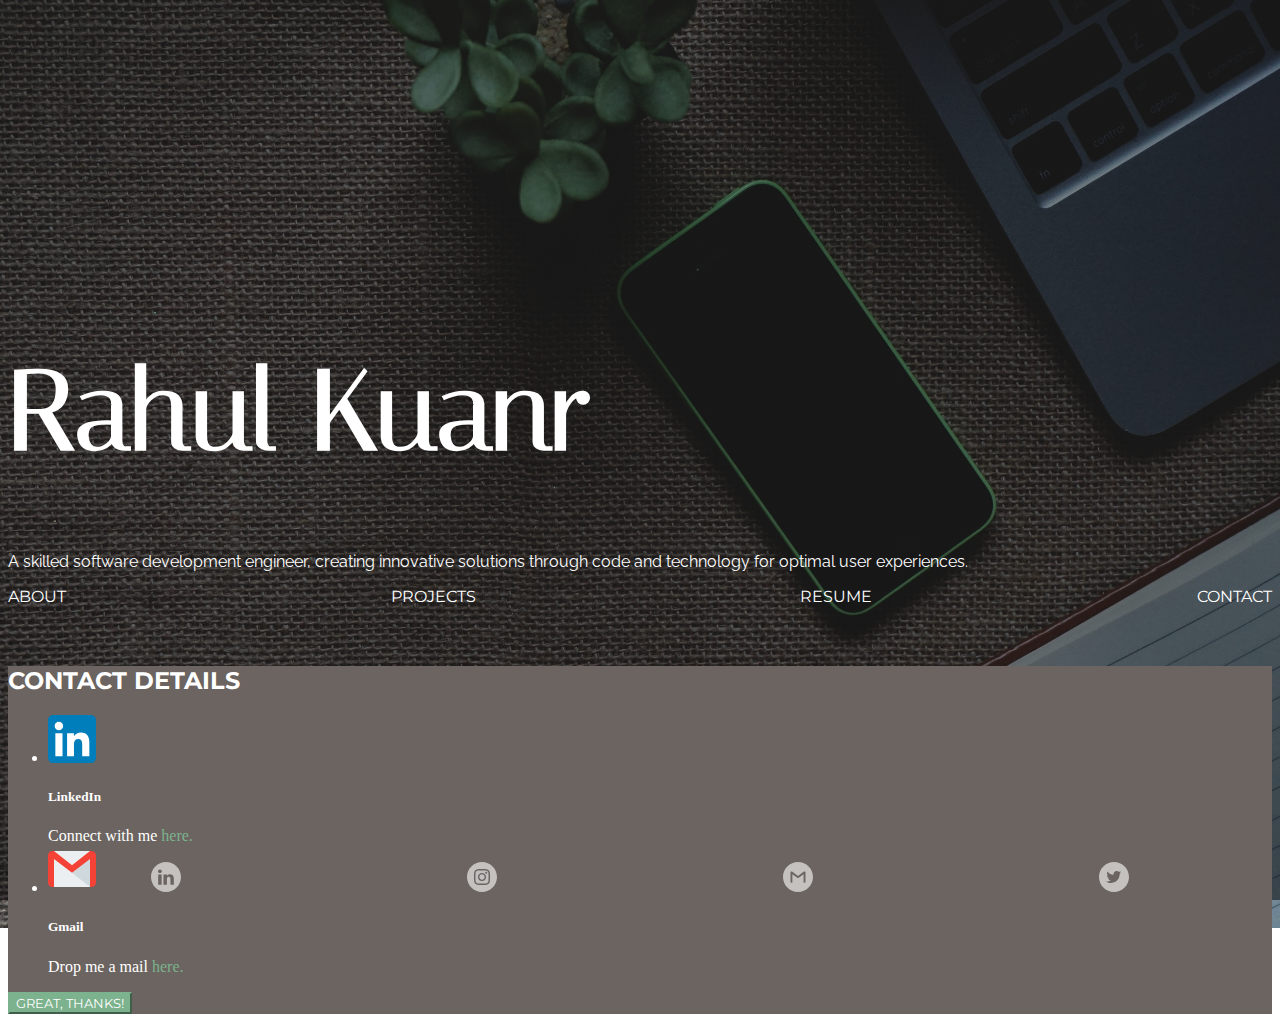
<file: index.html>
<!DOCTYPE html>
<html lang="en">

<head>
    <meta charset="UTF-8">
    <meta http-equiv="X-UA-Compatible" content="IE=edge">
    <meta name="viewport" content="width=device-width, initial-scale=1.0">
    <title>Rahul Kuanr - Home</title>
    <link href="https://cdn.jsdelivr.net/npm/bootstrap@5.3.0-alpha3/dist/css/bootstrap.min.css" rel="stylesheet"
        integrity="sha384-KK94CHFLLe+nY2dmCWGMq91rCGa5gtU4mk92HdvYe+M/SXH301p5ILy+dN9+nJOZ" crossorigin="anonymous">
    <link rel="preconnect" href="https://fonts.googleapis.com">
    <link rel="preconnect" href="https://fonts.gstatic.com" crossorigin>
    <link href="https://fonts.googleapis.com/css2?family=Italiana&display=swap" rel="stylesheet">
    <link href="https://fonts.googleapis.com/css2?family=Raleway:wght@100&display=swap" rel="stylesheet">
    <link href="https://fonts.googleapis.com/css2?family=Montserrat:wght@100&display=swap" rel="stylesheet">
    <link rel="stylesheet" href="style.css">
</head>

<body>
    <div class="hero text-center">
        <div class="container">
            <h1 class="display-1">Rahul Kuanr</h1>
            <div class="col-md-8 mx-auto">
                <p class="lead mb-4 mb-md-5">A skilled software development engineer, creating innovative solutions
                    through code and technology for optimal user experiences.</p>
            </div>
        </div>
        <div class="container">
            <div class="col-md-6 mx-auto">
                <ul class="navigation-list">
                    <li><a href="./public/about.html">about</a></li>
                    <li><a href="./public/projects.html">projects</a></li>
                    <li><a href="./assets/documents/Rahul_Resume.pdf" download="resume">resume</a></li>
                    <li><a type="button" data-bs-toggle="modal" data-bs-target="#exampleModal">contact</a></li>
                </ul>
            </div>
        </div>
        <div class="container footer">
            <div class="col-4 mx-auto">
                <ul class="media-buttons">
                    <li><a href="https://www.linkedin.com/in/rahulkuanr/" target="_blank"><img
                                src="./assets/images/linkedinIcon.svg" alt="linked in icon" height="30"></a></li>
                    <li class="instagram"><a href="https://instagram.com/rahul.kunwar" target="_blank"><img
                                src="./assets/images/instagramIcon.svg" alt="instagram icon" height="30"></a></li>
                    <li><a href="mailto: rahulkuanr@gmail.com"><img src="./assets/images/gmailIcon.svg" alt="gmail icon"
                                height="30"></a></li>
                    <li><a href="https://twitter.com/rahul_k98" target="_blank"><img
                                src="./assets/images/twitterIcon.svg" alt="twitter icon" height="30"></a></li>
            </div>
        </div>
        <div class="modal fade" tabindex="-1" role="dialog" id="exampleModal">
            <div class="modal-dialog modal-dialog-centered" role="document">
                <div class="modal-content rounded-5 shadow">
                    <div class="modal-body rounded-4 shadow p-5">
                        <h2 class="fw-bold mb-0">Contact Details</h2>

                        <ul class="d-grid gap-5 my-5 list-unstyled small">
                            <li class="d-flex gap-4 justify-content-center">
                                <img src="./assets/images/linkedinColor.svg" alt="linkedin logo"
                                    class="bi text-body-secondary flex-shrink-0" height="48">
                                <div>
                                    <h5 class="mb-0">LinkedIn</h5>
                                    Connect with me <a href="https://www.linkedin.com/in/rahulkuanr/" class="connect-links">here.</a>
                                </div>
                            </li>
                            <li class="d-flex gap-4 justify-content-center">
                                <img src="./assets/images/gmailColor.svg" alt="linkedin logo"
                                    class="bi text-body-secondary flex-shrink-0" height="48">
                                <div>
                                    <h5 class="mb-0">Gmail</h5>
                                    Drop me a mail <a href="mailto: rahulkuanr@gmail.com" class="connect-links">here.</a>
                                </div>
                            </li>
                        </ul>
                        <button type="button" class="btn btn-lg mt-3 w-100" data-bs-dismiss="modal">Great,
                            thanks!</button>
                    </div>
                </div>
            </div>
        </div>
    </div>
    <script src="https://cdn.jsdelivr.net/npm/bootstrap@5.3.0-alpha3/dist/js/bootstrap.bundle.min.js"
        integrity="sha384-ENjdO4Dr2bkBIFxQpeoTz1HIcje39Wm4jDKdf19U8gI4ddQ3GYNS7NTKfAdVQSZe"
        crossorigin="anonymous"></script>
</body>

</html>
</file>
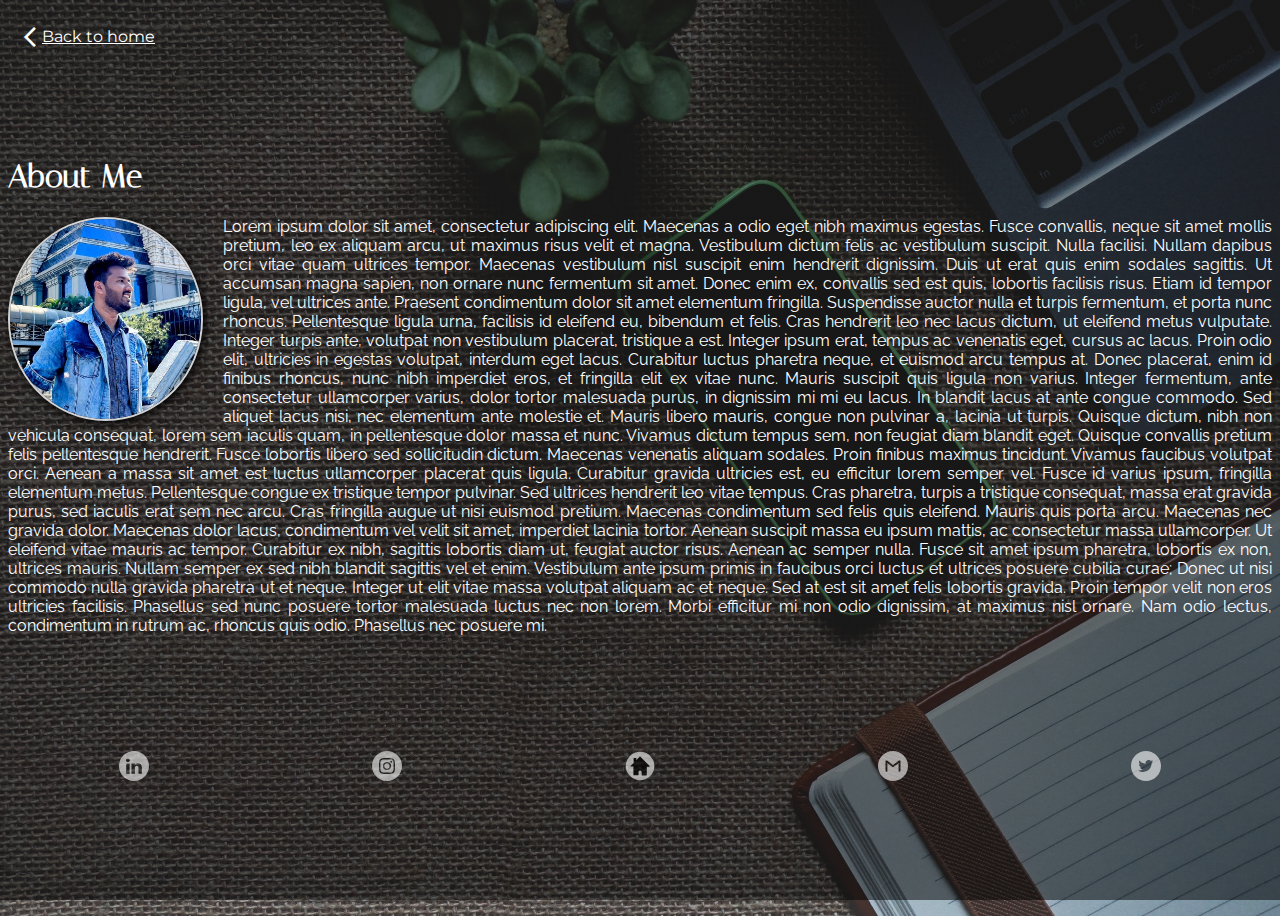
<file: public/about.html>
<!DOCTYPE html>
<html lang="en">

<head>
    <meta charset="UTF-8">
    <meta http-equiv="X-UA-Compatible" content="IE=edge">
    <meta name="viewport" content="width=device-width, initial-scale=1.0">
    <title>Rahul Kuanr - About</title>
    <link href="https://cdn.jsdelivr.net/npm/bootstrap@5.3.0-alpha3/dist/css/bootstrap.min.css" rel="stylesheet"
        integrity="sha384-KK94CHFLLe+nY2dmCWGMq91rCGa5gtU4mk92HdvYe+M/SXH301p5ILy+dN9+nJOZ" crossorigin="anonymous">
    <link rel="preconnect" href="https://fonts.googleapis.com">
    <link rel="preconnect" href="https://fonts.gstatic.com" crossorigin>
    <link href="https://fonts.googleapis.com/css2?family=Italiana&display=swap" rel="stylesheet">
    <link href="https://fonts.googleapis.com/css2?family=Raleway:wght@100&display=swap" rel="stylesheet">
    <link href="https://fonts.googleapis.com/css2?family=Montserrat:wght@100&display=swap" rel="stylesheet">
    <link rel="stylesheet"
        href="https://fonts.googleapis.com/css2?family=Material+Symbols+Outlined:opsz,wght,FILL,GRAD@48,400,0,0" />
    <link rel="stylesheet" href="about.css">
</head>

<body>
    <div class="hero">
        <a href="../index.html" class="btn"><span class="material-symbols-outlined">
                arrow_back_ios_new
            </span>Back to home</a>
        <div class="container">
            <h1 class="display-1">About Me</h1>
            <div id="about-section">
                <img id="profile-image" src="../assets/images/Rahul.jpeg" alt="profile image" height="200px">
                <p class="lead" id="about-paragraph">Lorem ipsum dolor sit amet, consectetur adipiscing elit. Maecenas a odio eget nibh maximus egestas.
                    Fusce convallis, neque sit amet mollis pretium, leo ex aliquam arcu, ut maximus risus velit et
                    magna. Vestibulum dictum felis ac vestibulum suscipit. Nulla facilisi. Nullam dapibus orci vitae
                    quam ultrices tempor. Maecenas vestibulum nisl suscipit enim hendrerit dignissim. Duis ut erat quis
                    enim sodales sagittis. Ut accumsan magna sapien, non ornare nunc fermentum sit amet. Donec enim ex,
                    convallis sed est quis, lobortis facilisis risus. Etiam id tempor ligula, vel ultrices ante.
                    Praesent condimentum dolor sit amet elementum fringilla. Suspendisse auctor nulla et turpis
                    fermentum, et porta nunc rhoncus. Pellentesque ligula urna, facilisis id eleifend eu, bibendum et
                    felis.

                    Cras hendrerit leo nec lacus dictum, ut eleifend metus vulputate. Integer turpis ante, volutpat non
                    vestibulum placerat, tristique a est. Integer ipsum erat, tempus ac venenatis eget, cursus ac lacus.
                    Proin odio elit, ultricies in egestas volutpat, interdum eget lacus. Curabitur luctus pharetra
                    neque, et euismod arcu tempus at. Donec placerat, enim id finibus rhoncus, nunc nibh imperdiet eros,
                    et fringilla elit ex vitae nunc. Mauris suscipit quis ligula non varius. Integer fermentum, ante
                    consectetur ullamcorper varius, dolor tortor malesuada purus, in dignissim mi mi eu lacus. In
                    blandit lacus at ante congue commodo. Sed aliquet lacus nisi, nec elementum ante molestie et.

                    Mauris libero mauris, congue non pulvinar a, lacinia ut turpis. Quisque dictum, nibh non vehicula
                    consequat, lorem sem iaculis quam, in pellentesque dolor massa et nunc. Vivamus dictum tempus sem,
                    non feugiat diam blandit eget. Quisque convallis pretium felis pellentesque hendrerit. Fusce
                    lobortis libero sed sollicitudin dictum. Maecenas venenatis aliquam sodales. Proin finibus maximus
                    tincidunt. Vivamus faucibus volutpat orci. Aenean a massa sit amet est luctus ullamcorper placerat
                    quis ligula. Curabitur gravida ultricies est, eu efficitur lorem semper vel. Fusce id varius ipsum,
                    fringilla elementum metus. Pellentesque congue ex tristique tempor pulvinar. Sed ultrices hendrerit
                    leo vitae tempus. Cras pharetra, turpis a tristique consequat, massa erat gravida purus, sed iaculis
                    erat sem nec arcu. Cras fringilla augue ut nisi euismod pretium.

                    Maecenas condimentum sed felis quis eleifend. Mauris quis porta arcu. Maecenas nec gravida dolor.
                    Maecenas dolor lacus, condimentum vel velit sit amet, imperdiet lacinia tortor. Aenean suscipit
                    massa eu ipsum mattis, ac consectetur massa ullamcorper. Ut eleifend vitae mauris ac tempor.
                    Curabitur ex nibh, sagittis lobortis diam ut, feugiat auctor risus. Aenean ac semper nulla. Fusce
                    sit amet ipsum pharetra, lobortis ex non, ultrices mauris. Nullam semper ex sed nibh blandit
                    sagittis vel et enim. Vestibulum ante ipsum primis in faucibus orci luctus et ultrices posuere
                    cubilia curae;

                    Donec ut nisi commodo nulla gravida pharetra ut et neque. Integer ut elit vitae massa volutpat
                    aliquam ac et neque. Sed at est sit amet felis lobortis gravida. Proin tempor velit non eros
                    ultricies facilisis. Phasellus sed nunc posuere tortor malesuada luctus nec non lorem. Morbi
                    efficitur mi non odio dignissim, at maximus nisl ornare. Nam odio lectus, condimentum in rutrum ac,
                    rhoncus quis odio. Phasellus nec posuere mi.</p>
            </div>
        </div>
        <div class="container footer">
            <div class="col-4 mx-auto">
                <ul class="media-buttons">
                    <li><a href="https://www.linkedin.com/in/rahulkuanr/" target="_blank"><img
                                src="../assets/images/linkedinIcon.svg" alt="linked in icon" height="30"></a></li>
                    <li class="instagram"><a href="https://instagram.com/rahul.kunwar" target="_blank"><img
                                src="../assets/images/instagramIcon.svg" alt="instagram icon" height="30"></a></li>
                    <li><a href="../index.html"><img src="../assets/images/home.svg" alt="home icon" height="30"></a>
                    </li>
                    <li><a href="mailto: rahulkuanr@gmail.com"><img src="../assets/images/gmailIcon.svg"
                                alt="gmail icon" height="30"></a></li>
                    <li><a href="https://twitter.com/rahul_k98" target="_blank"><img
                                src="../assets/images/twitterIcon.svg" alt="twitter icon" height="30"></a></li>
            </div>
        </div>
    </div>
</body>

</html>
</file>
<file: style.css>
body {
  background-image: linear-gradient(rgba(0, 0, 0, 0.5), rgba(0, 0, 0, 0.5)),
    url("./assets/images/workDesk.jpg");
  background-size: cover;
  background-position: center;
  background-repeat: no-repeat;
  background-attachment: fixed;
}
.hero {
  color: white;
  height: 100vh;
}
.hero > .container {
  position: relative;
  top: 30%;
}

p.lead {
  font-family: "Raleway", sans-serif;
}

.display-1 {
  font-size: 7rem;
  font-family: "Italiana", serif;
}

.modal-body {
  background-color: #6b6460;
}

h2 {
  font-family: "Montserrat", sans-serif;
  text-transform: uppercase;
}

.connect-links {
  color: #7cb28d;
  display: inline-block;
  position: relative;
}

.connect-links:after {
  content: "";
  position: absolute;
  width: 100%;
  transform: scaleX(0);
  height: 2px;
  bottom: 0;
  left: 0;
  background-color: #7cb28d;
  transform-origin: bottom right;
  transition: transform 0.5s ease-out;
}

.connect-links:hover:after {
  transform: scaleX(1);
  transform-origin: bottom left;
}

.btn {
  background-color: #7cb28d;
  border-color: #7cb28d;
  color: white;
  font-family: "Montserrat", sans-serif;
  text-transform: uppercase;
}

.btn:hover {
  background-color: #608668;
  border-color: #608668;
  color: white;
}

.navigation-list {
  display: flex;
  justify-content: space-between;
  list-style: none;
  padding: 0;
  font-family: "Montserrat", sans-serif;
  text-transform: uppercase;
}

.footer {
  padding-top: 240px;
}

.media-buttons {
  display: flex;
  justify-content: space-around;
  list-style: none;
  padding: 0;
  padding-bottom: 20px;
  margin: 0;
}

.media-buttons > li {
  opacity: 0.6;
}

a {
  text-decoration: none;
  color: white;
}

.media-buttons > li:hover {
  opacity: 1;
  transition: all 0.2s ease-in-out;
  transform: scale(1.5);
}

.navigation-list > li:hover {
  color: lightgray;
  cursor: pointer;
  transition: all 0.2s ease-in-out;
  transform: scale(1.5);
}

@media (max-width: 768px) {
  .navigation-list {
    flex-direction: column;
    justify-content: space-between;
  }

  .navigation-list > li {
    padding: 20px;
  }

  .footer {
    padding-top: 30px;
  }

  .media-buttons > li {
    padding: 10px;
  }
}
</file>
<file: public/about.css>
body {
  background-image: linear-gradient(rgba(0, 0, 0, 0.5), rgba(0, 0, 0, 0.5)),
    url("../assets/images/workDesk.jpg");
  background-size: cover;
  background-position: center;
  background-repeat: no-repeat;
  background-attachment: fixed;
}
.hero {
  color: white;
  height: 100vh;
}

.container {
  position: relative;
  top: 100px;
}

h1 {
  font-family: "Italiana", serif;
}

.btn {
  color: white;
  position: relative;
  font-family: "Montserrat", sans-serif;
  top: 10px;
  left: 10px;
}
.btn > span {
  position: relative;
  top: 7px;
}
.btn:hover {
  transition: all 0.2s ease-in-out;
  transform: scale(1.2);
}

#profile-image {
    border: 2px solid lightgray;
    border-radius: 50%;
    box-shadow: 2px 2px 10px black;
    float: left;
    margin-right: 20px;
}

#about-paragraph {
  font-family: "Raleway", sans-serif;
  text-align: justify;
}

.footer {
    padding-top: 100px;
  }

.media-buttons {
    display: flex;
    justify-content: space-around;
    list-style: none;
    padding: 0;
    padding-bottom: 20px;
    margin: 0;
  }
  
  .media-buttons > li {
    opacity: 0.6;
  }

  .media-buttons > li:hover {
    opacity: 1;
    transition: all 0.2s ease-in-out;
    transform: scale(1.5);
  }

@media (max-width: 768px) {
  .container {
    text-align: center;
  }

  .footer {
    padding-top: 30px;
  }

  .media-buttons > li {
    padding: 10px;
  }

  #profile-image {
    float: none;
  }
}
</file>
